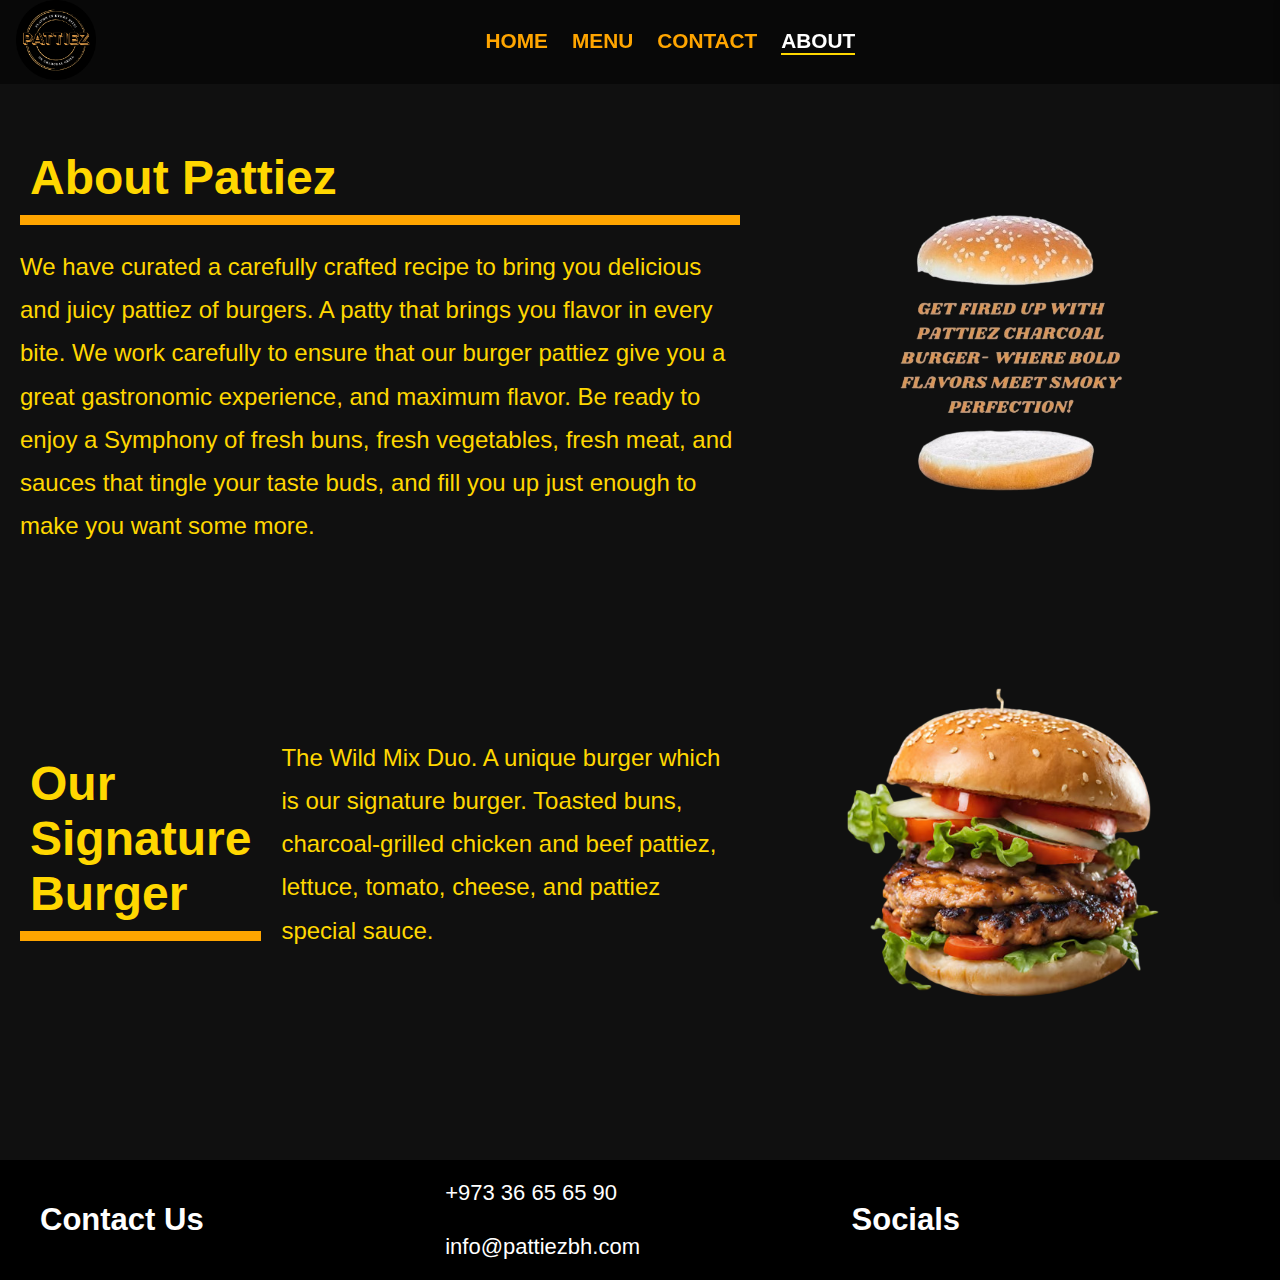
<file: about.html>
<!DOCTYPE html>
<html lang="en">

<head>
    <meta charset="UTF-8">
    <meta name="viewport" content="width=device-width, initial-scale=1.0">
    <title>About Us</title>
    <link rel="icon" href="images/logo.png">
    <link rel="stylesheet" href="styles.css">
    <link rel="stylesheet" href="https://cdnjs.cloudflare.com/ajax/libs/font-awesome/6.6.0/css/all.min.css" integrity="sha512-Kc323vGBEqzTmouAECnVceyQqyqdsSiqLQISBL29aUW4U/M7pSPA/gEUZQqv1cwx4OnYxTxve5UMg5GT6L4JJg==" crossorigin="anonymous" referrerpolicy="no-referrer">
    <link rel="preload" as="image" href="images/logo.png">
</head>

<body>
    <header>
        <nav>
            <a href="index.html"> <img src="images/logo.png" alt="Pattiez Logo" class="logo"> </a>
            <ul class="nav-links">
                <li><a href="index.html">HOME</a></li>
                <li><a href="menu.html">MENU</a></li>
                <li><a href="contact.html">CONTACT</a></li>
                <li><a href="about.html" class="on">ABOUT</a></li>
            </ul>
            <aside class="social-icons">
                <a class="fa-brands fa-instagram" href="https://www.instagram.com/pattiez.bh/" target="_blank"></a>
                <a class="fa-brands fa-tiktok" href="https://www.tiktok.com/@pattiez.bh" target="_blank"></a>
            </aside>
            <div class="hamburger">
                <i class="fas fa-bars"></i>
            </div>
        </nav>
        <div class="overlay"></div>
        <aside class="sidebar">
            <img src="images/logo.png" alt="Pattiez Logo" class="logo">
            <ul class="nav-links">
                <li><a href="index.html">HOME</a></li>
                <li><a href="menu.html">MENU</a></li>
                <li><a href="contact.html">CONTACT</a></li>
                <li><a href="about.html" class="on">ABOUT</a></li>
            </ul>
            <aside class="social-icons">
                <a class="fa-brands fa-instagram" href="https://www.instagram.com/pattiez.bh/" target="_blank"></a>
                <a class="fa-brands fa-tiktok" href="https://www.tiktok.com/@pattiez.bh" target="_blank"></a>
            </aside>
        </aside>
    </header>

    <main class="about-main">
        <div class="about-section">
            <section>
                <h2 class="about-title">About Pattiez</h2>
                <p class="about-text">
                    We have curated a carefully crafted recipe to bring you delicious and juicy pattiez of burgers.
                    A patty that brings you flavor in every bite. We work carefully to ensure that our burger pattiez give you a great gastronomic experience,
                    and maximum flavor. Be ready to enjoy a Symphony of fresh buns, fresh vegetables,
                    fresh meat, and sauces that tingle your taste buds, and fill you up just enough to make you want some more.
                </p>
            </section>
            <img src="images/About.png" alt="Description of Pattiez" class="about-image">
        </div>

        <section class="about-section">
            <h1 class="about-title">Our Signature Burger</h1>
            <p class="about-text">
                The Wild Mix Duo. A unique burger which is our signature burger. Toasted buns, charcoal-grilled chicken and beef pattiez,
                lettuce, tomato, cheese, and pattiez special sauce.
            </p>
            <img src="images/WildMixDuo.png" alt="Signature Burger" class="about-image">
        </section>
    </main>

    <!--Footer-->
    <footer>
        <span>Contact Us</span>

        <div class="contact-details">
            <a href="tel:+97336656590"><i class="fa-solid fa-phone"></i>+973 36 65 65 90</a>
            <br>
            <a href="mailto:info@pattiezbh.com"><i class="fa-solid fa-envelope"></i>info@pattiezbh.com</a>
        </div>

        <span>Socials</span>

        <div class="footer-socials">
            <a href="https://www.facebook.com/people/pattiezbh/61553751340291/?sk=about" target="_blank" aria-label="Facebook"> <i class="fa-brands fa-facebook"></i> </a>
            <a href="https://www.instagram.com/pattiez.bh/" target="_blank" aria-label="Instagram"> <i class="fa-brands fa-instagram"></i> </a>
            <a href="https://www.tiktok.com/@pattiez.bh" target="_blank" aria-label="Tiktok"> <i class="fa-brands fa-tiktok"></i> </a>
        </div>
    </footer>

    <script src="script.js"></script>

</body>
</html>
</file>
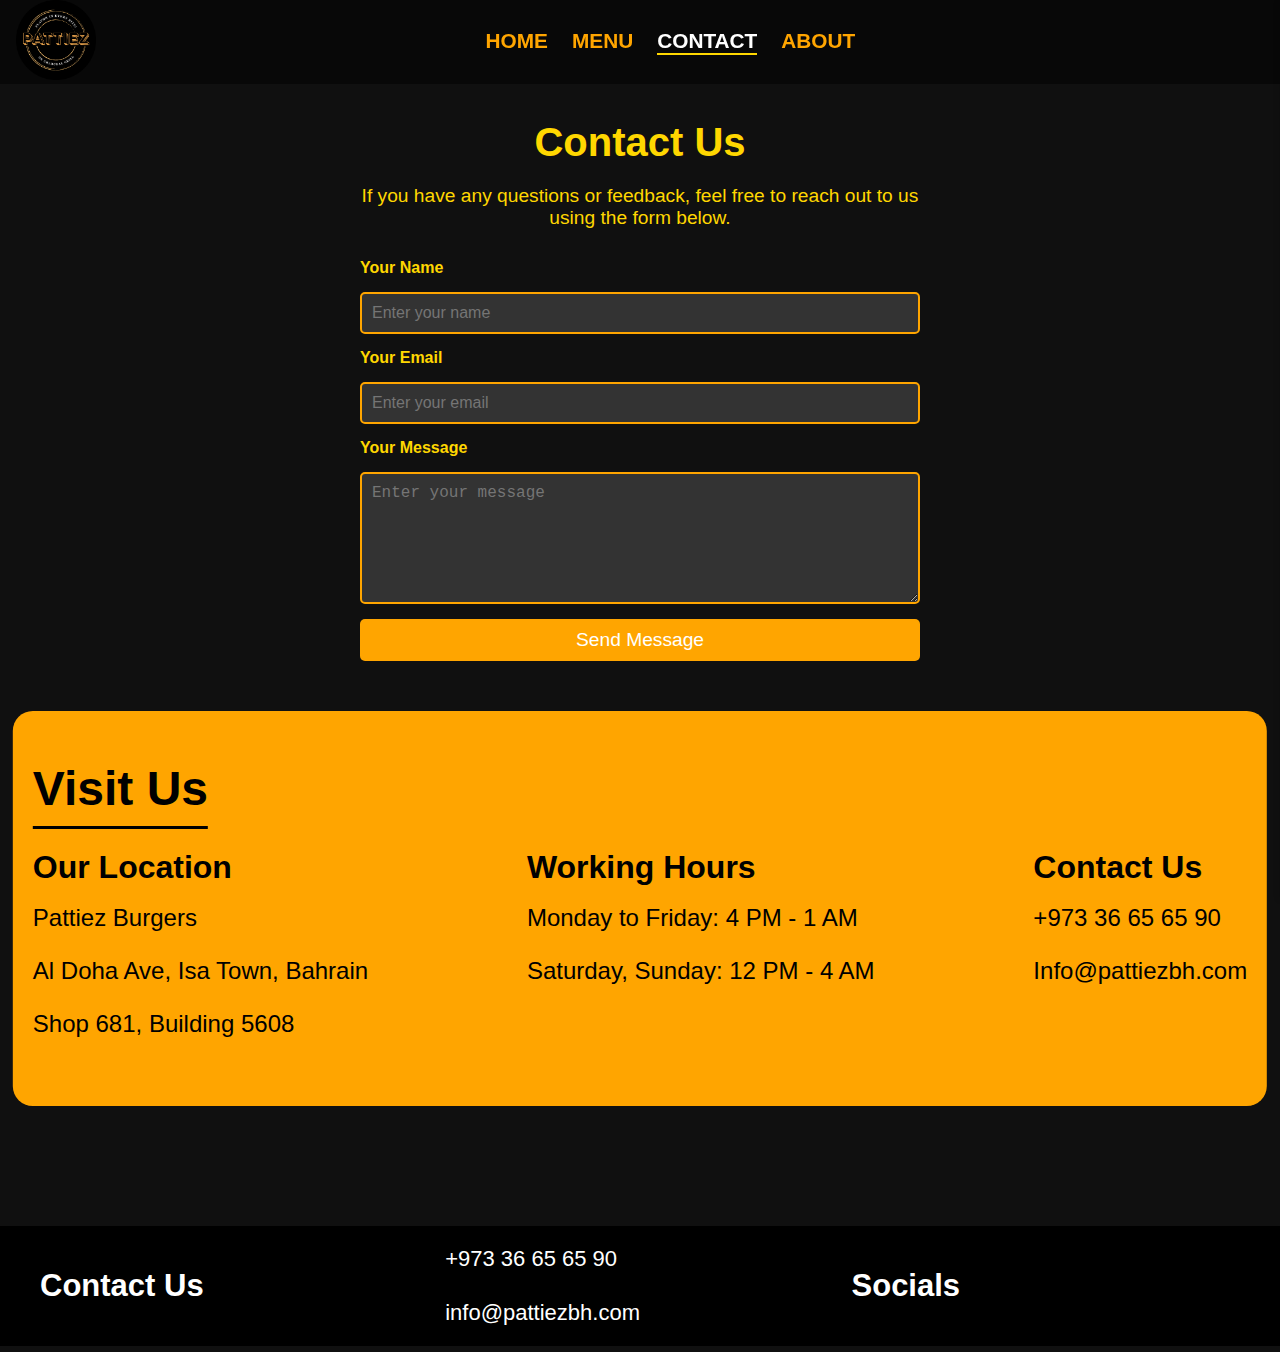
<file: contact.html>
<!DOCTYPE html>
<html lang="en">

<head>
    <meta charset="UTF-8">
    <meta name="viewport" content="width=device-width, initial-scale=1.0">
    <title>Contact Us</title>
    <link rel="icon" href="images/logo.png">
    <link rel="stylesheet" href="styles.css" />
    <link rel="stylesheet" href="https://cdnjs.cloudflare.com/ajax/libs/font-awesome/6.6.0/css/all.min.css" integrity="sha512-Kc323vGBEqzTmouAECnVceyQqyqdsSiqLQISBL29aUW4U/M7pSPA/gEUZQqv1cwx4OnYxTxve5UMg5GT6L4JJg==" crossorigin="anonymous" referrerpolicy="no-referrer" />
    <link rel="preload" as="image" href="images/logo.png">
</head>

<body>
    <header>
        <nav>
            <a href="index.html"> <img src="images/logo.png" alt="Pattiez Logo" class="logo"> </a>
            <ul class="nav-links">
                <li><a href="index.html">HOME</a></li>
                <li><a href="menu.html">MENU</a></li>
                <li><a href="contact.html" class="on">CONTACT</a></li>
                <li><a href="about.html">ABOUT</a></li>
            </ul>
            <aside class="social-icons">
                <a class="fa-brands fa-instagram" href="https://www.instagram.com/pattiez.bh/" target="_blank"></a>
                <a class="fa-brands fa-tiktok" href="https://www.tiktok.com/@pattiez.bh" target="_blank"></a>
            </aside>
            <div class="hamburger">
                <i class="fas fa-bars"></i>
            </div>
        </nav>
        <div class="overlay"></div>
        <aside class="sidebar">
            <img src="images/logo.png" alt="Pattiez Logo" class="logo">
            <ul class="nav-links">
                <li><a href="index.html">HOME</a></li>
                <li><a href="menu.html">MENU</a></li>
                <li><a href="contact.html" class="on">CONTACT</a></li>
                <li><a href="about.html">ABOUT</a></li>
            </ul>
            <aside class="social-icons">
                <a class="fa-brands fa-instagram" href="https://www.instagram.com/pattiez.bh/" target="_blank"></a>
                <a class="fa-brands fa-tiktok" href="https://www.tiktok.com/@pattiez.bh" target="_blank"></a>
            </aside>
        </aside>
    </header>

    <!-- Contact Us Section -->
    <main class="contact-us">
        <h1>Contact Us</h1>
        <p>If you have any questions or feedback, feel free to reach out to us using the form below.</p>

        <!-- Contact Form -->
        <form  class="contact-form">
            <label>Your Name</label>
            <input type="text" id="name" placeholder="Enter your name" required>

            <label>Your Email</label>
            <input type="email" id="email" placeholder="Enter your email" required>

            <label>Your Message</label>
            <textarea id="message" placeholder="Enter your message" rows="6" required></textarea>

            <button type="submit">Send Message</button>
        </form>

        <!-- Location and Timing Section -->
        <section class="location-timing">
            <h2>Visit Us</h2>
            <ul class="info">
                <li class="location">
                    <h3>Our Location</h3>
                    <p>Pattiez Burgers</p>
                    <p>Al Doha Ave, Isa Town, Bahrain</p>
                    <p>Shop 681, Building 5608</p>
                </li>
                <li class="timing">
                    <h3>Working Hours</h3>
                    <p>Monday to Friday: 4 PM - 1 AM</p>
                    <p>Saturday, Sunday: 12 PM - 4 AM</p>
                </li>
                <li class="details">
                    <h3>Contact Us</h3>
                    <p><i class="fa-solid fa-phone"></i><a href="tel:+97336656590"> +973 36 65 65 90</a></p>
                    <p><i class="fa-solid fa-envelope"></i><a href="mailto:info@pattiezbh.com"> Info@pattiezbh.com</a></p>
                </li>
            </ul>
        </section>

    </main>

    <!--Footer-->
    <footer>
        <span>Contact Us</span>

        <div class="contact-details">
            <a href="tel:+97336656590"><i class="fa-solid fa-phone"></i>+973 36 65 65 90</a>
            <br>
            <a href="mailto:info@pattiezbh.com"><i class="fa-solid fa-envelope"></i>info@pattiezbh.com</a>
        </div>

        <span>Socials</span>

        <div class="footer-socials">
            <a href="https://www.facebook.com/people/pattiezbh/61553751340291/?sk=about" target="_blank" aria-label="Facebook"> <i class="fa-brands fa-facebook"></i> </a>
            <a href="https://www.instagram.com/pattiez.bh/" target="_blank" aria-label="Instagram"> <i class="fa-brands fa-instagram"></i> </a>
            <a href="https://www.tiktok.com/@pattiez.bh" target="_blank" aria-label="Tiktok"> <i class="fa-brands fa-tiktok"></i> </a>
        </div>
    </footer>

    <script src="script.js"></script>

</body>
</html>
</file>
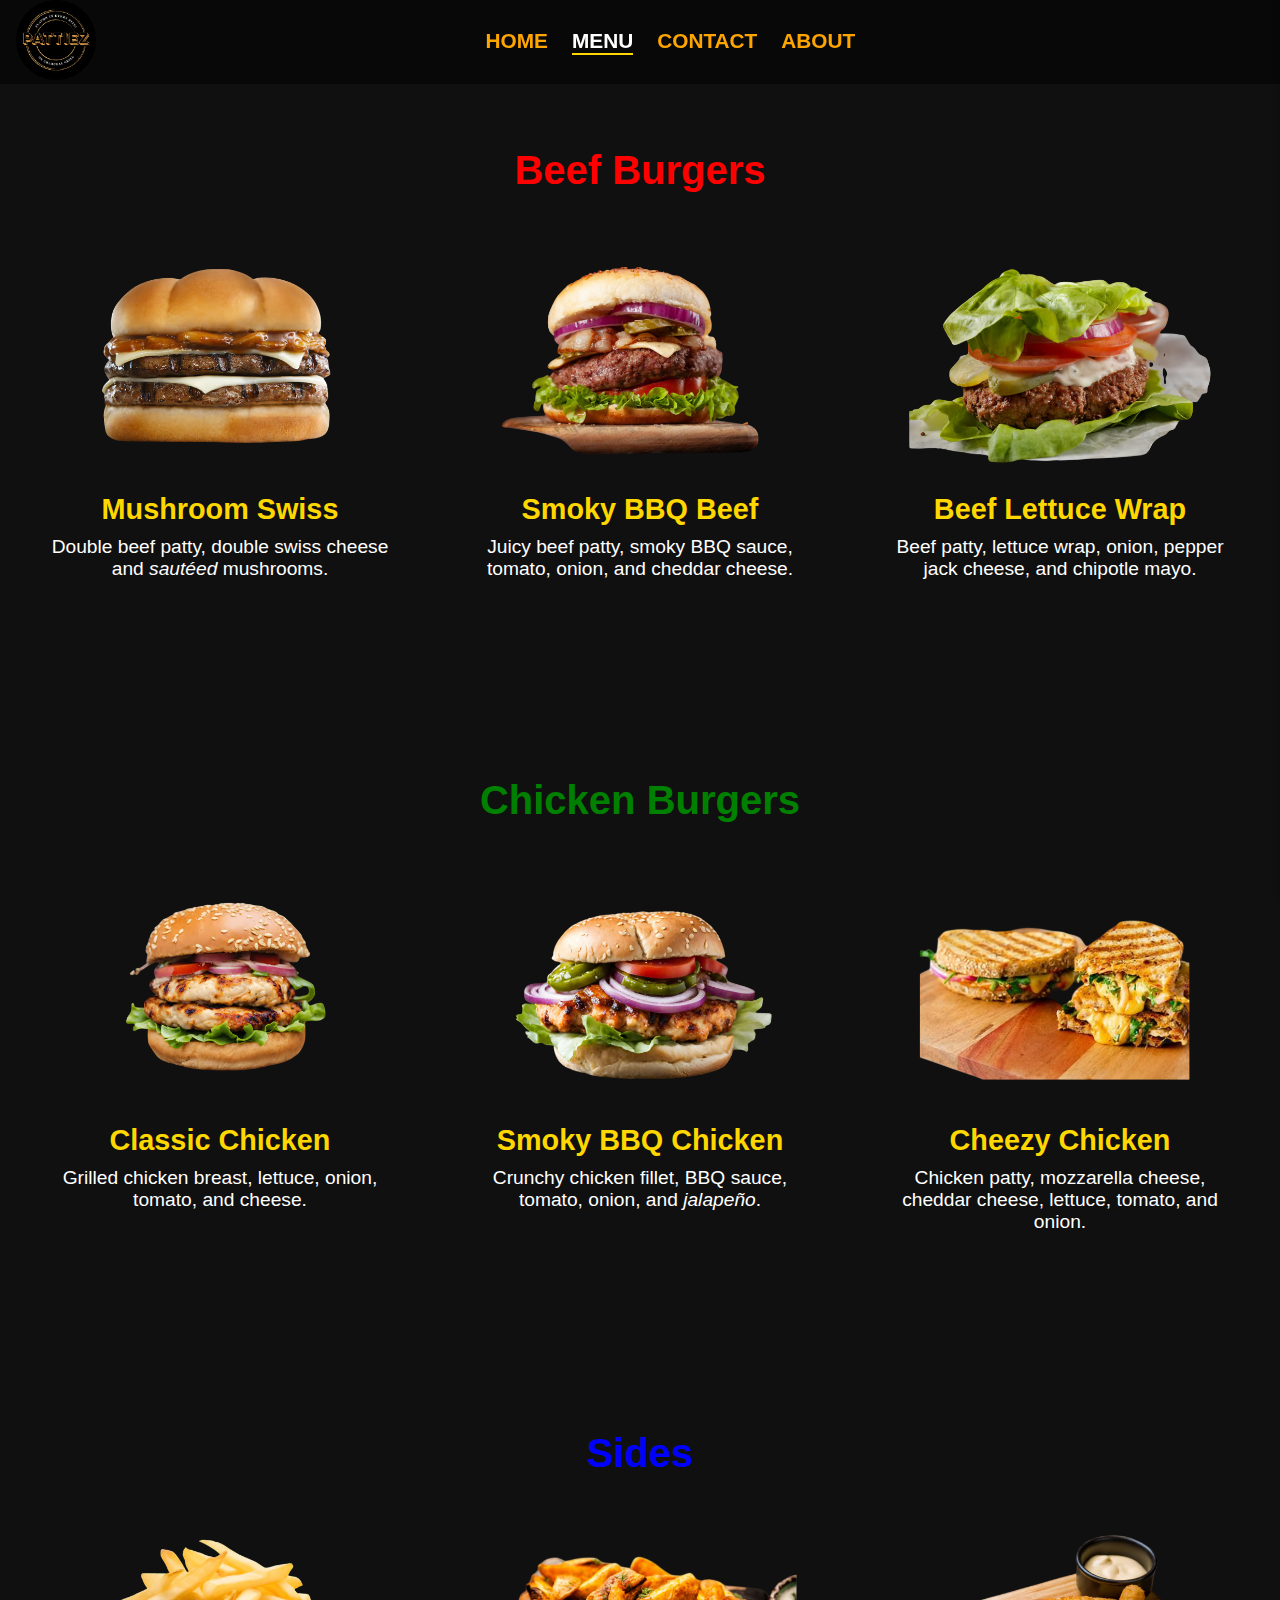
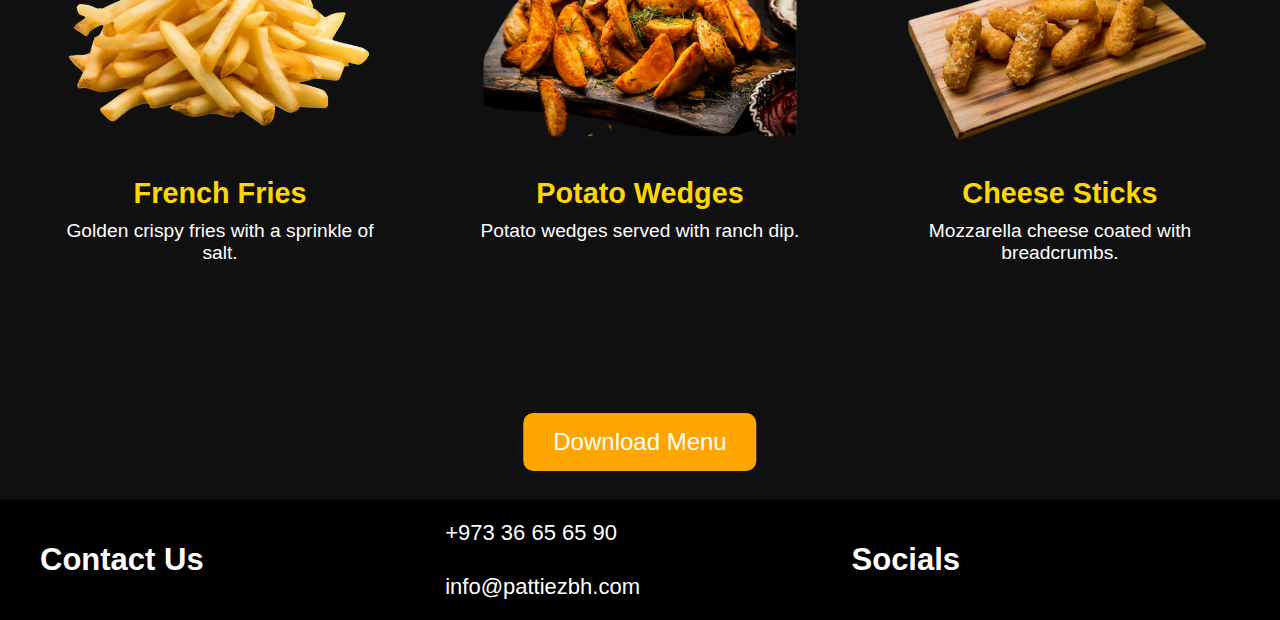
<file: menu.html>
<!DOCTYPE html>
<html lang="en">

<head>
    <meta charset="UTF-8">
    <meta name="viewport" content="width=device-width, initial-scale=1.0">
    <title>Menu</title>
    <link rel="icon" href="images/logo.png">
    <link rel="stylesheet" href="styles.css" />
    <link rel="stylesheet" href="https://cdnjs.cloudflare.com/ajax/libs/font-awesome/6.6.0/css/all.min.css" integrity="sha512-Kc323vGBEqzTmouAECnVceyQqyqdsSiqLQISBL29aUW4U/M7pSPA/gEUZQqv1cwx4OnYxTxve5UMg5GT6L4JJg==" crossorigin="anonymous" referrerpolicy="no-referrer" />
    <link rel="preload" as="image" href="images/logo.png">
</head>

<body>
    <header>
        <nav>
            <a href="index.html"> <img src="images/logo.png" alt="Pattiez Logo" class="logo"> </a>
            <ul class="nav-links">
                <li><a href="index.html">HOME</a></li>
                <li><a href="menu.html" class="on">MENU</a></li>
                <li><a href="contact.html">CONTACT</a></li>
                <li><a href="about.html">ABOUT</a></li>
            </ul>
            <aside class="social-icons">
                <a class="fa-brands fa-instagram" href="https://www.instagram.com/pattiez.bh/" target="_blank"></a>
                <a class="fa-brands fa-tiktok" href="https://www.tiktok.com/@pattiez.bh" target="_blank"></a>
            </aside>
            <div class="hamburger">
                <i class="fas fa-bars"></i>
            </div>
        </nav>
        <div class="overlay"></div>
        <aside class="sidebar">
            <img src="images/logo.png" alt="Pattiez Logo" class="logo">
            <ul class="nav-links">
                <li><a href="index.html">HOME</a></li>
                <li><a href="menu.html" class="on">MENU</a></li>
                <li><a href="contact.html">CONTACT</a></li>
                <li><a href="about.html">ABOUT</a></li>
            </ul>
            <aside class="social-icons">
                <a class="fa-brands fa-instagram" href="https://www.instagram.com/pattiez.bh/" target="_blank"></a>
                <a class="fa-brands fa-tiktok" href="https://www.tiktok.com/@pattiez.bh" target="_blank"></a>
            </aside>
        </aside>
    </header>

    <main>
         <!-- Beef Burgers Section -->
        <section class="menu-section">
            <h2 class="beef-header">Beef Burgers</h2>
            <ul class="menu-items">
                <li class="menu-item">
                    <img src="images/MushroomSwiss.png" alt="Mushroom Swiss Beef Burger">
                    <h3>Mushroom Swiss</h3>
                    <p>Double beef patty, double swiss cheese and <i lang="fr">sautéed</i> mushrooms.</p>
                </li>
                <li class="menu-item">
                    <img src="images/BbqBeef.png" alt="BBQ Beef Burger">
                    <h3>Smoky BBQ Beef</h3>
                    <p>Juicy beef patty, smoky BBQ sauce, tomato, onion, and cheddar cheese.</p>
                </li>
                <li class="menu-item">
                    <img src="images/LettuceWrap.png" alt="Beef Lettuce Wrap">
                    <h3>Beef Lettuce Wrap</h3>
                    <p>Beef patty, lettuce wrap, onion, pepper jack cheese, and chipotle mayo.</p>
                </li>
            </ul>
        </section>

        <!-- Chicken Burgers Section -->
        <section class="menu-section">
            <h2 class="chicken-header">Chicken Burgers</h2>
            <ul class="menu-items">
                <li class="menu-item">
                    <img src="images/ClassicChicken.png" alt="Classic Chicken Burger">
                    <h3>Classic Chicken</h3>
                    <p>Grilled chicken breast, lettuce, onion, tomato, and cheese.</p>
                </li>
                <li class="menu-item">
                    <img src="images/BbqChicken.png" alt="BBQ Chicken Burger">
                    <h3>Smoky BBQ Chicken</h3>
                    <p>Crunchy chicken fillet, BBQ sauce, tomato, onion, and <i lang="es">jalapeño</i>.</p>
                </li>
                <li class="menu-item">
                    <img src="images/CheezyChicken.png" alt="Cheezy Chicken Sandwich">
                    <h3>Cheezy Chicken</h3>
                    <p>Chicken patty, mozzarella cheese, cheddar cheese, lettuce, tomato, and onion.</p>
                </li>
            </ul>
        </section>

        <!-- Sides Section -->
        <section class="menu-section">
            <h2 class="sides-header">Sides</h2>
            <ul class="menu-items">
                <li class="menu-item">
                    <img src="images/FrenchFries.png" alt="Fries">
                    <h3>French Fries</h3>
                    <p>Golden crispy fries with a sprinkle of salt.</p>
                </li>
                <li class="menu-item">
                    <img src="images/PotatoWedges.png" alt="Potato Wedges">
                    <h3>Potato Wedges</h3>
                    <p>Potato wedges served with ranch dip.</p>
                </li>
                <li class="menu-item">
                    <img src="images/CheeseSticks.png" alt="Cheese Sticks">
                    <h3>Cheese Sticks</h3>
                    <p>Mozzarella cheese coated with breadcrumbs.</p>
                </li>
            </ul>
        </section>

        <!-- Download Menu Section -->
        <div>
            <a href="assets/menu.pdf" class="full-menu" target="_blank">Download Menu</a>
        </div>
    </main>

    <!--Footer-->
    <footer>
        <span>Contact Us</span>

        <div class="contact-details">
            <a href="tel:+97336656590"><i class="fa-solid fa-phone"></i>+973 36 65 65 90</a>
            <br>
            <a href="mailto:info@pattiezbh.com"><i class="fa-solid fa-envelope"></i>info@pattiezbh.com</a>
        </div>

        <span>Socials</span>

        <div class="footer-socials">
            <a href="https://www.facebook.com/people/pattiezbh/61553751340291/?sk=about" target="_blank" aria-label="Facebook"> <i class="fa-brands fa-facebook"></i> </a>
            <a href="https://www.instagram.com/pattiez.bh/" target="_blank" aria-label="Instagram"> <i class="fa-brands fa-instagram"></i> </a>
            <a href="https://www.tiktok.com/@pattiez.bh" target="_blank" aria-label="Tiktok"> <i class="fa-brands fa-tiktok"></i> </a>
        </div>
    </footer>

    <script src="script.js"></script>

</body>
</html>
</file>
<file: styles.css>
/*-----------------------------------*\
  #RESET
\*-----------------------------------*/

* {
    margin: 0;
    padding: 0;
    box-sizing: border-box;
}

:root {
    --primary-color: #ffd700;
    --secondary-color: orange;
    --background-color: #101010;
    --text-color: white;
    --hover-color: grey;
    --scroll-color: #202020;

    --loading-text-gradient: linear-gradient(90deg, transparent 0% 16.66%, hsla(0, 3%, 7%, 1) 33.33% 50%,  transparent 66.66% 75%);
}

body {
    font-family: Arial, sans-serif;
    background-color: var(--background-color);
    color: var(--primary-color);
    overflow-x: hidden;
}

::-webkit-scrollbar { width: 5px; }
::-webkit-scrollbar-track {background-color: transparent; }
::-webkit-scrollbar-thumb {background-color: var(--scroll-color); }

/*-----------------------------------*\
    #PRELOAD
\*-----------------------------------*/

.preload {
    position: fixed;
    top: 0;
    left: 0;
    right: 0;
    bottom: 0;
    background-color: var(--secondary-color);
    z-index: 10;
    display: grid;
    place-content: center;
    justify-items: center;
    transition: 500ms ease;
}

.preload > * { transition: 250ms ease; }

.preload.loaded > * { opacity: 0; }

.preload.loaded {
    transition-delay: 250ms;
    transform: translateY(100%);
}

.circle {
    width: 112px;
    height: 112px;
    border-radius: 50%;
    border: 3px solid white;
    border-block-start-color: hsla(0, 3%, 7%, 1);
    margin-block-end: 45px;
    animation: rotate360 1s linear infinite;
}

@keyframes rotate360 {
  0% { transform: rotate(0); }
  100% { transform: rotate(1turn); }
}

.preload .text {
  background-image: var(--loading-text-gradient);
  background-size: 500%;
  font-size: calc(2rem + 3vw);
  font-weight: 700;
  line-height: 1em;
  text-transform: uppercase;
  letter-spacing: 16px;
  padding-inline-start: 16px;
  -webkit-text-fill-color: transparent;
  background-clip: text;
  -webkit-background-clip: text;
  -webkit-text-stroke: 0.5px hsla(180, 2%, 8%, 1);
  animation: loadingText linear 2s infinite;
}

@keyframes loadingText {
  0% { background-position: 100%; }
  100% { background-position: 0%; }
}

/*-----------------------------------*\
  #HEADER
\*-----------------------------------*/

header {
    width: 100%;
    position: fixed;
    top: 0;
    z-index: 10;
}

nav {
    display: flex;
    align-items: center;
    justify-content: space-between;
    background: rgba(0, 0, 0, 0.5);
    padding: 0 1em;
}

.logo {
    width: 5em;
    height: auto;
}

/* Navigation Links */
nav ul {
    display: flex;
    gap: 1.5em; /* Increased spacing between links */
}

ul li {
    list-style: none;
}

nav ul li a {
    text-decoration: none;
    color: var(--secondary-color);
    font-size: 1.3em;
    font-weight: bold;
}

nav ul li a:hover {
    color: var(--hover-color);
}

nav ul li a::after {
    content: "";
    display: block;
    width: 0;
    height: 2px;
    background: var(--primary-color);
    transition: width 0.3s;
}

nav ul li a:hover::after {
    width: 100%;
}

/* Active Link */
.on {
    color: white;
}

.on::after {
    width: 100%;
}

/* Social Icons */
.social-icons, .footer-socials {
    display: flex;
    gap: 1.2em;
}

.social-icons a {
    font-size: 2em;
    color: var(--secondary-color);
    text-decoration: none;
    transition: color 0.3s;
}

.social-icons a:hover {
    color: var(--hover-color);
}

/* Hamburger Menu */
.hamburger {
    display: none;
    cursor: pointer;
    font-size: 24px;
    position: relative;
    z-index: 11; /* Ensure it stays above the overlay */
    color: var(--secondary-color);
}

.hamburger i {
    font-size: inherit; /* Use the same size as the parent */
}

.hamburger.active i {
    content: none; /* Ensure no extra content is shown */
}



/* Overlay */
.overlay {
    position: fixed;
    top: 0;
    left: 0;
    width: 100%;
    height: 100%;
    background-color: rgba(0, 0, 0, 0.5);
    display: none;
    z-index: 9;
}

/* Sidebar */
.sidebar {
    position: fixed;
    top: 0;
    right: -280px;
    width: 280px;
    height: 100%;
    background-color: rgba(0, 0, 0, 0.9); /* Match your color scheme */
    color: var(--secondary-color);
    padding: 20px;
    display: flex;
    flex-direction: column;
    align-items: flex-start; /* Align items to the left */
    gap: 2em; /* Increase spacing between items */
    z-index: 10;
    box-shadow: -2px 0 5px rgba(0, 0, 0, 0.1);
    transition: right 0.3s ease;
}

.sidebar .logo {
    width: 100px;
    align-self: center; /* Keep logo centered */
}

.sidebar .nav-links {
    display: flex;
    flex-direction: column; /* Vertical alignment */
    width: 100%;
    gap: 1.5em; /* Increased spacing between links */
}

.sidebar .nav-links a {
    text-decoration: none;
    color: var(--secondary-color);
    font-size: 1.3em; /* Larger font size for visibility */
    font-weight: bold;
}

.sidebar .nav-links a:hover {
    color: var(--hover-color);
}

.sidebar .social-icons {
    display: flex;
    justify-content: center; /* Center social icons */
    gap: 2em; /* Add more space between icons */
}

/* Active link in sidebar */
.sidebar .on {
    color: white; /* Active link color */
}

.sidebar .on::after {
    width: 100%; /* Make sure the underline appears */
}


@media (max-width: 768px) {
    .nav-links, .social-icons {
        display: none;
    }

    .hamburger {
        display: block;
    }
}

.sidebar.active {
    right: 0;
}

.overlay.active {
    display: block;
}


/*-----------------------------------*\
  #HERO
\*-----------------------------------*/

.hero {
  position: relative;
  width: 100%;
  height: 100vh;
  overflow: hidden;
}

.hero-overlay {
  position: absolute;
  top: 0;
  left: 0;
  width: 100%;
  height: 100%;
  background: rgba(0, 0, 0, 0.5); /* Darkens the background */
  z-index: 1;
}

.hero-content {
  position: absolute;
  top: 50%;
  left: 50%;
  transform: translate(-50%, -50%);
  color: #fff;
  text-align: center;
  z-index: 2;
}

.hero-content h1 {
    color: var(--text-color);
    font-size: 2.8rem;
    text-shadow: 2px 2px 2px #000;
}

.hero-content p {
    color: var(--text-color);
    font-size: 2rem;
    font-family: cursive;
    margin-top: 1rem;
    margin-bottom: 3rem;
}

.hero-slider {
  position: relative;
  width: 100%;
  height: 100%;
}

.hero-image {
  position: absolute;
  width: 100%;
  height: 100%;
  object-fit: cover;
  opacity: 0;
  transition: opacity 1s ease, transform 10s ease;
}

.hero-image.active {
  opacity: 1;
  transform: scale(1.1);
}

.hero-content a {
    color: var(--text-color);
    padding: 10px 40px;
    border: 1px solid orange;
    background: rgba(0, 0, 0, 0.3);
    font-size: 1.5rem;
    text-decoration: none;
    border-radius: 5px;
}

.hero-content a:hover {
    background: var(--secondary-color);
}


/* Delivery pictures */
.main-index {
    display: flex;
    flex-wrap: wrap;
}

.delivery {
    flex: 1 1 50%;
    max-width: 50%;
    height: auto;
    object-fit: cover;
}


/* Media Query for Smaller Screens */
@media screen and (max-width: 768px) {
    .hero-content h1 {
        font-size: 2rem;
    }
    .hero-content p {
        font-size: 1.5rem;
    }
    .hero-content a {
        font-size: 1.2rem;
        padding: 8px 16px;
    }
    .delivery {
        flex: 1 1 100%;
        max-width: 100%;
    }
}

@media screen and (max-width: 400px) {
    .hero-content h1 {
        font-size: 1.5rem;
    }
    .hero-content p {
        font-size: 1.2rem;
    }
    .hero-content a {
        font-size: 1rem;
        padding: 6px 12px;
    }
}

/*-----------------------------------*\
  #MENU
\*-----------------------------------*/

.menu-section {
    margin: 8em auto;
    padding: 20px;
    text-align: center;
}

.beef-header, .chicken-header, .sides-header {
    font-size: 2.5em;
    margin-bottom: 20px;
}

.beef-header {
    color: red;
}

.chicken-header {
    color: green;
}

.sides-header {
    color: blue;
}

.menu-items {
    display: flex;
    gap: 20px;
    justify-content: space-around;
    flex-wrap: wrap;
}

.menu-item {
    flex: 1 1 calc(30% - 20px);
    color: var(--text-color);
    padding: 20px;
    margin: 10px;
    border-radius: 10px;
    overflow: hidden;
    transition: transform 0.3s ease, box-shadow 0.3s ease;
    text-align: center;
}

.menu-item:hover {
    transform: scale(1.1);
    box-shadow: 0 8px 16px rgba(0, 0, 0, 0.4);
}

.menu-item img {
    width: 100%;
    border-radius: 10px;
    margin-bottom: 10px;
}

.menu-item h3 {
    font-size: 1.8rem;
    margin: 10px 0;
    color: var(--primary-color);
}

.menu-item p {
    font-size: 1.2rem;
    color: var(--text-color);
}

/* download menu button styling */
.full-menu {
    display: inline-block;
    text-align: center;
    font-size: 1.5rem;
    font-weight: 400;
    color: var(--text-color);
    background-color: var(--secondary-color);
    padding: 15px 30px;
    border: none;
    border-radius: 10px;
    text-decoration: none;
    transition: background-color 0.3s ease, transform 0.2s ease;
    position: relative;
    left: 50%;
    top: 50%;
    transform: translate(-50%, -50%);
}

.full-menu:hover {
    background-color: rgb(230, 161, 74);
    transform: translate(-50%, -50%) scale(1.1);
}

/* Menu section responsive for smaller screens */
@media (max-width: 768px) {
    .menu-item {
        flex: 1 1 100%;
        width: 100%;
    }

    .menu-items {
        flex-direction: column;
        gap: 10px;
    }
}

/*-----------------------------------*\
  #CONTACT US
\*-----------------------------------*/

.contact-us {
    max-width: 600px;
    margin: 100px auto;
    text-align: center;
    padding: 20px;
}

.contact-us h1 {
    font-size: 2.5rem;
    margin-bottom: 20px;
}

.contact-us p {
    font-size: 1.2rem;
    margin-bottom: 30px;
}

/* Contact Form */
.contact-form {
    display: flex;
    flex-direction: column;
    gap: 15px;
    margin-bottom: 50px;
}

.contact-form label {
    text-align: left;
    font-weight: bold;
}

.contact-form input,
.contact-form textarea {
    width: 100%;
    padding: 10px;
    border: 2px solid var(--secondary-color);
    border-radius: 5px;
    font-size: 1rem;
    background: #333;
    color: var(--text-color);
}

.contact-form button {
    background: var(--secondary-color);
    color: var(--text-color);
    padding: 10px;
    border: none;
    border-radius: 5px;
    font-size: 1.2rem;
    cursor: pointer;
    transition: background 0.3s ease;
}

.contact-form button:hover {
    background: rgb(230, 161, 74);
}

/* Location and Timing Section */
.location-timing {
    position: relative;
    width: 98vw;
    left: 50%;
    transform: translateX(-50%);
    background-color: var(--secondary-color);
    color: black;
    padding: 50px 20px;
    text-align: left;
    box-sizing: border-box;
    border-radius: 20px;
}

.location-timing h2 {
    font-size: 3rem;
    font-weight: bold;
    margin-bottom: 20px;
    border-bottom: 3px solid black;
    display: inline-block;
    padding-bottom: 10px;
}

.info {
    display: flex;
    justify-content: space-between;
    align-items: flex-start;
    gap: 50px;
    flex-wrap: wrap;
}

.location h3, .timing h3, .details h3 {
    font-size: 2rem;
    font-weight: bold;
    margin-bottom: 10px;
}

.location p, .timing p, .details p {
    font-size: 1.5rem;
    line-height: 1.8;
    margin-bottom: 10px;
}

.details a {
    color: black;
    text-decoration: none;
}

.details a:hover {
    color: red;
}

@media screen and (max-width: 768px) {
    .location-timing {
        text-align: center;
    }

    .info {
        flex-direction: column;
        gap: 20px;
    }

    .location, .timing, .details {
        text-align: left;
    }

    .location p, .timing p, .details p {
        font-size: 1rem;
    }
}

/*-----------------------------------*\
  #ABOUT US
\*-----------------------------------*/

.about-main {
    padding: 20px;
    margin: 0 auto;
}

.about-section {
    display: flex;
    align-items: center;
    gap: 20px;
    text-align: left;
    margin: 120px auto;
}

.about-title {
    font-size: 3rem;
    color: var(--primary-color);
    margin-bottom: 20px;
    border-bottom: 10px solid var(--secondary-color);
    padding: 10px;
}

.about-text {
    font-size: 1.5rem;
    line-height: 1.8;
    margin-bottom: 20px;
}

.about-image {
    flex: 1;
    width: 100%;
    max-width: 500px;
    border-radius: 10px;
}

@media screen and (max-width: 1100px) {
    .about-section {
        flex-direction: column;
        text-align: center;
    }

    .about-image {
        margin: 20px auto;
    }

    .about-text {
        text-align: left;
    }
}

/*-----------------------------------*\
  #FOOTER
\*-----------------------------------*/

footer {
    background-color: black;
    color: white;
    padding: 20px 40px;
    display: flex;
    justify-content: space-between;
    align-items: center;
    flex-wrap: wrap;
}

span {
    font-size: 31px;
    font-weight: bold;
}

.contact-details {
    display: flex;
    flex-direction: column;
    align-items: flex-start;
    gap: 5px;
    font-weight: 500;
    flex-wrap: wrap;
}


.contact-details a {
    color: white;
    text-decoration: none;
    font-size: 22px;
    margin-left: 10px;
    transition: color 0.3s ease;
}

.footer-socials a {
    color: white;
    text-decoration: none;
    font-size: 2.4em;
    margin-left: 10px;
    transition: color 0.3s ease;
}

footer a:hover {
    color: var(--secondary-color);
}

.contact-details a i {
    font-size: 27px;
    color: #fff;
    padding: 10px;
    display: inline-flex;
    justify-content: center;
    align-items: center;
}

/* Media Query for Smaller Screens */
@media (max-width: 850px) {
    footer {
        flex-direction: column; /* Stack items vertically */
        align-items: center; /* Center items horizontally */
    }

    footer span,
    .contact-details,
    .footer-socials {
        flex: unset; /* Remove equal width for stacked layout */
        width: 100%; /* Take up full width */
        margin-bottom: 25px; /* Add spacing between sections */
        text-align: center; /* Center text and icons */
    }

    .contact-details {
        align-items: center; /* Center contact details */
    }

    .footer-socials {
        justify-content: center; /* Center social icons */
    }

}

@media (max-width: 400px) {
    .contact-details a {
        font-size: 18px; /* Reduce font size to fit number on one line */
    }

    .contact-details a i {
        font-size: 18px; /* Adjust icon size to match reduced text */
    }
}
</file>
